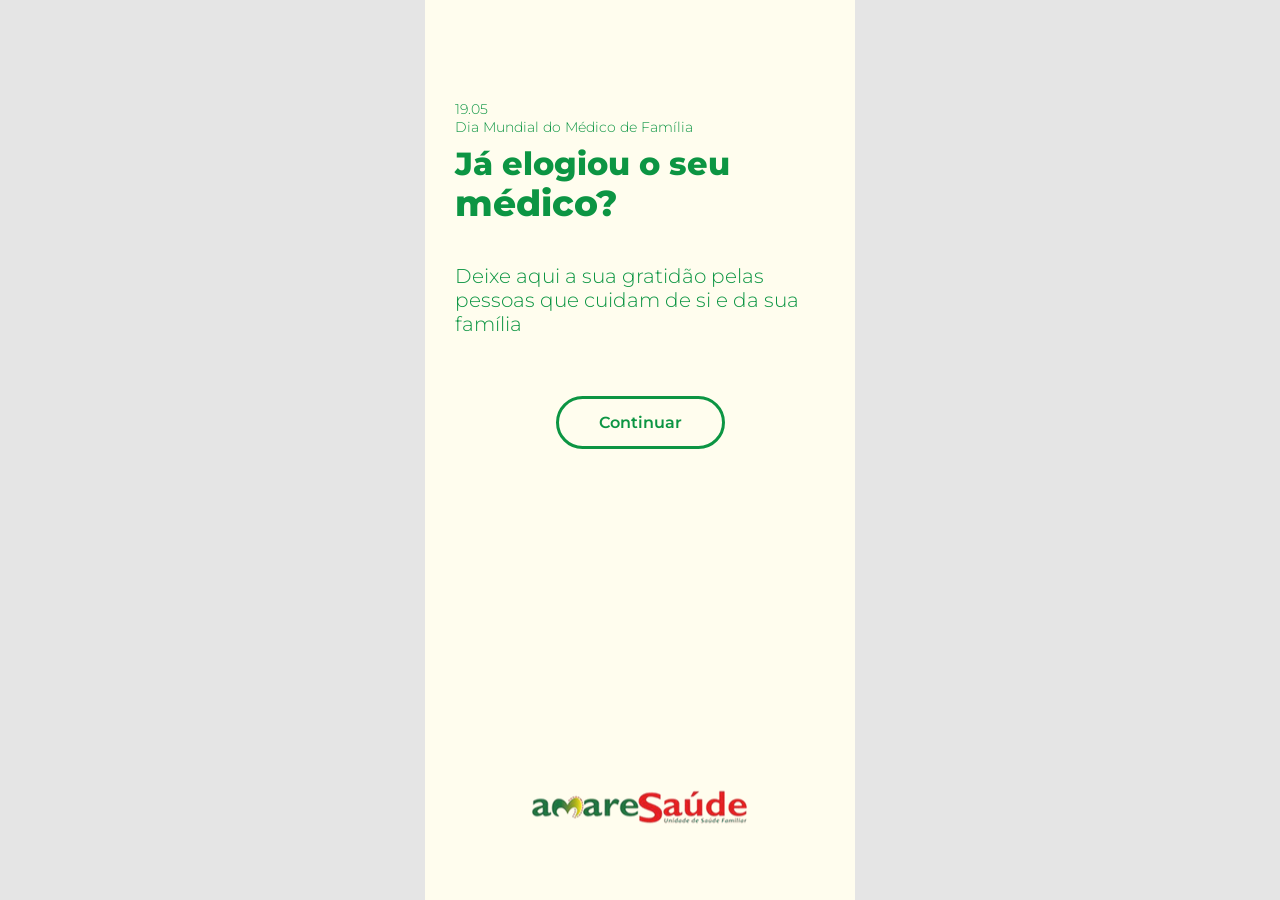
<file: index.html>
<!DOCTYPE html>
<html lang="pt">

<head>
    <meta charset="utf-8">
    <meta name="viewport" content="width=device-width, initial-scale=1">
    <link rel="stylesheet" href="./styles.css" />
    <link rel="stylesheet" href="https://fonts.googleapis.com/css2?family=Montserrat:wght@300;600;800&display=swap" />
    <title>Dia do Médico</title>
    <script src="https://cdnjs.cloudflare.com/ajax/libs/gsap/3.12.5/gsap.min.js" defer></script>
    <script src="./animations.js" defer></script>
</head>

<body>
    <div class="page landing">
        <div class="date">19.05<br>Dia Mundial do Médico de Família</div>
        <h1>Já elogiou o seu<br><span class="highlight">médico?</span></h1>
        <p class="subtitle">Deixe aqui a sua gratidão pelas pessoas que cuidam de si e da sua família</p>
        <a href="./home.html" class="btn-continue">Continuar</a>
        <img class="illustration" src="amre.png" alt="ção de enfermeiros" onerror="this.style.display='none'" />
    </div>
</body>

</html>
</file>
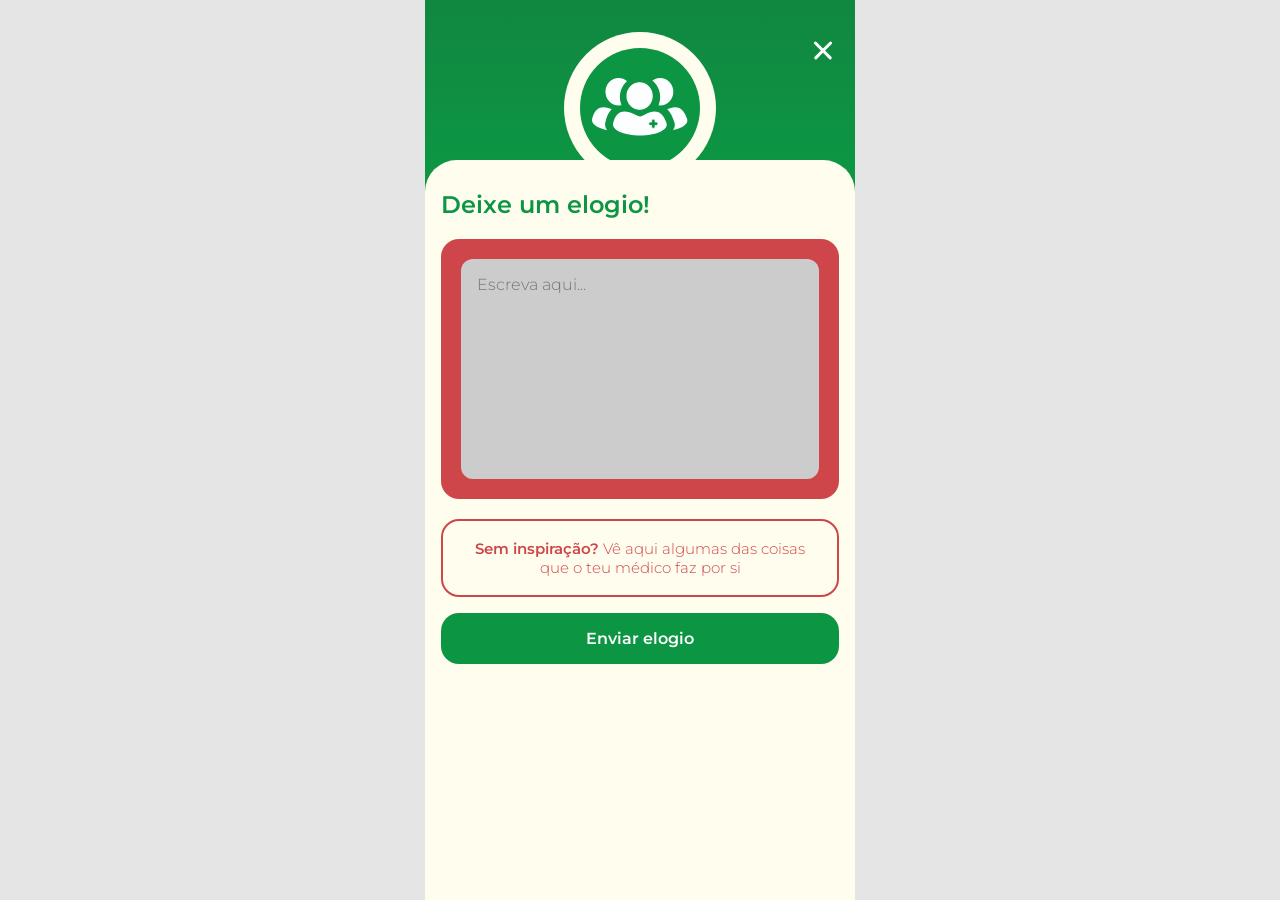
<file: elogio.html>
<!DOCTYPE html>
<html lang="pt">

<head>
    <meta charset="utf-8">
    <meta name="viewport" content="width=device-width, initial-scale=1">
    <link rel="stylesheet" href="./styles.css" />
    <link rel="stylesheet" href="https://fonts.googleapis.com/css2?family=Montserrat:wght@300;600;800&display=swap" />
    <title>Deixe um elogio</title>
    <style>
        /* Botão de enviar no fundo do painel */
        .btn-enviar {
            display: block;
            width: 100%;
            background-color: var(--green-dark);
            color: var(--white);
            border: none;
            border-radius: var(--border-radius-md);
            padding: 16px;
            font-family: var(--font);
            font-size: 1rem;
            font-weight: 600;
            text-align: center;
            cursor: pointer;
            text-decoration: none;
            margin-top: 16px;
            transition: opacity 0.2s;
        }

        .btn-enviar:hover {
            opacity: 0.88;
        }

        .btn-enviar:active {
            opacity: 0.75;
        }

        /* Etiqueta com o nome do médico abaixo do círculo */
        .nurse-label {
            position: absolute;
            top: 196px;
            left: 50%;
            transform: translateX(-50%);
            color: var(--white);
            font-size: 0.85rem;
            font-weight: 600;
            white-space: nowrap;
            text-align: center;
            z-index: 5;
        }

        /* Overlay do alerta customizado */
        .custom-alert-overlay {
            position: fixed;
            top: 0;
            left: 0;
            width: 100%;
            height: 100%;
            background-color: rgba(0, 0, 0, 0.4);
            display: flex;
            justify-content: center;
            align-items: center;
            z-index: 9999;
            backdrop-filter: blur(4px);
        }

        /* Caixa de alerta */
        .custom-alert-box {
            background-color: var(--ivory);
            border: 3px solid var(--red);
            border-radius: var(--border-radius-md);
            width: calc(100% - 40px);
            max-width: 320px;
            padding: 24px;
            box-shadow: 0 10px 25px rgba(0,0,0,0.15);
            display: flex;
            flex-direction: column;
            align-items: center;
            text-align: center;
            animation: alertScaleIn 0.3s cubic-bezier(0.175, 0.885, 0.32, 1.275);
        }

        @keyframes alertScaleIn {
            from { transform: scale(0.85); opacity: 0; }
            to { transform: scale(1); opacity: 1; }
        }

        /* Ícone de alerta */
        .custom-alert-icon {
            color: var(--red);
            margin-bottom: 12px;
        }

        /* Mensagem */
        .custom-alert-message {
            font-family: var(--font);
            font-size: 1rem;
            font-weight: 600;
            color: var(--text-dark);
            margin-bottom: 20px;
            line-height: 1.4;
        }

        /* Botão do alerta */
        .custom-alert-btn {
            background-color: var(--red);
            color: var(--white);
            border: none;
            border-radius: var(--border-radius-sm);
            padding: 10px 32px;
            font-family: var(--font);
            font-size: 0.95rem;
            font-weight: 600;
            cursor: pointer;
            transition: opacity 0.2s;
        }

        .custom-alert-btn:hover {
            opacity: 0.9;
        }

        .custom-alert-btn:active {
            opacity: 0.8;
        }
    </style>
</head>

<body>
    <!-- Dialog de Aviso Customizado -->
    <div id="custom-alert" class="custom-alert-overlay" style="display: none;">
        <div class="custom-alert-box">
            <div class="custom-alert-icon">
                <svg width="28" height="28" viewBox="0 0 24 24" fill="none" stroke="currentColor" stroke-width="2.5" stroke-linecap="round" stroke-linejoin="round">
                    <circle cx="12" cy="12" r="10"></circle>
                    <line x1="12" y1="8" x2="12" y2="12"></line>
                    <line x1="12" y1="16" x2="12.01" y2="16"></line>
                </svg>
            </div>
            <div class="custom-alert-message" id="custom-alert-msg">Por favor escreva o seu elogio antes de enviar.</div>
            <button class="custom-alert-btn" onclick="fecharAlerta()">Ok</button>
        </div>
    </div>

    <div class="page elogio-page">
        <a href="./escolha-med.html" class="back-btn" id="back-link"
            style="position: absolute; top: 34px; right: 16px; z-index: 10;">
            <span></span>
            <span></span>
        </a>

        <div class="profile-circle-outer">
            <div class="profile-circle-inner" id="profile-inner">
            </div>
        </div>


        <div class="content-panel">
            <div class="title">Deixe um elogio!</div>

            <div class="text-area-wrapper">
                <div class="text-area-bg">
                    <textarea class="text-area-inner" id="elogio-text" placeholder="Escreva aqui..."></textarea>
                </div>
            </div>

            <a href="./Insp.html" class="inspiration-btn" id="insp-link" style="display: block; text-decoration: none;">
                <span class="bold">Sem inspiração?</span>
                <span class="extra-bold"> </span>
                <span class="light">Vê aqui algumas das coisas que o teu médico faz por si</span>
            </a>

            <button class="btn-enviar" id="btn-enviar" onclick="enviarElogio()">Enviar elogio</button>
        </div>
    </div>

    <script src="https://cdnjs.cloudflare.com/ajax/libs/gsap/3.12.5/gsap.min.js"></script>
    <script>
        // 1. Ler parâmetros da URL
        const params = new URLSearchParams(window.location.search);
        const nome = params.get('nome');
        const foto = params.get('foto');

        const profileInner = document.getElementById('profile-inner');
        const nurseLabel = document.getElementById('nurse-label');

        // 2. Configurar imagem ou ícone
        if (foto) {
            profileInner.innerHTML = `<img src="./${foto}" alt="${nome || 'Médico'}" style="width:100%;height:100%;object-fit:cover;display:block;border-radius:50%;" onerror="this.style.background='#0c9543'" />`;
        } else {
            profileInner.style.backgroundColor = '#0c9543';
            profileInner.style.display = 'flex';
            profileInner.style.justifyContent = 'center';
            profileInner.style.alignItems = 'center';
            profileInner.innerHTML = `
                <svg width="96" height="65" viewBox="0 0 96 65" fill="none" xmlns="http://www.w3.org/2000/svg">
<path d="M26.5947 2.63867C33.5112 2.63879 39.161 8.50188 39.1611 15.7891C39.1611 23.0764 33.5113 28.9403 26.5947 28.9404C19.678 28.9404 14.0283 23.0765 14.0283 15.7891C14.0285 8.5018 19.6781 2.63867 26.5947 2.63867Z" fill="#FDFEFF" stroke="#FDFEFF" stroke-width="1.16899"/>
<path d="M53.4907 42.7261C55.8924 49.9041 42.508 55.243 27.1283 55.243C11.7486 55.243 -1.67139 50.0624 0.169605 42.7261C5.5021 21.4764 23.2771 36.3221 27.1283 36.3221C30.9796 36.3221 46.3807 21.4764 53.4907 42.7261Z" fill="#FDFEFF"/>
<path fill-rule="evenodd" clip-rule="evenodd" d="M40.3303 38.877C41.2987 38.877 42.0838 39.662 42.0838 40.6304V41.7994H43.2527C44.2212 41.7994 45.0062 42.5845 45.0062 43.5529C45.0062 44.5213 44.2212 45.3064 43.2527 45.3064H42.0838V46.4754C42.0838 47.4438 41.2987 48.2289 40.3303 48.2289C39.3618 48.2289 38.5768 47.4438 38.5768 46.4754V45.3064H37.4078C36.4394 45.3064 35.6543 44.5213 35.6543 43.5529C35.6543 42.5845 36.4394 41.7994 37.4078 41.7994H38.5768V40.6304C38.5768 39.662 39.3618 38.877 40.3303 38.877Z" fill="#0C9543" stroke="#FDFEFF" stroke-width="0.876744"/>
<path d="M68.1586 2.63867C75.0751 2.63879 80.7248 8.50188 80.725 15.7891C80.725 23.0764 75.0752 28.9403 68.1586 28.9404C61.2419 28.9404 55.5922 23.0765 55.5922 15.7891C55.5923 8.5018 61.242 2.63867 68.1586 2.63867Z" fill="#FDFEFF" stroke="#FDFEFF" stroke-width="1.16899"/>
<path d="M95.0547 42.7261C97.4564 49.9041 84.072 55.243 68.6923 55.243C53.3125 55.243 39.8926 50.0624 41.7336 42.7261C47.0661 21.4764 64.841 36.3221 68.6923 36.3221C72.5435 36.3221 87.9447 21.4764 95.0547 42.7261Z" fill="#FDFEFF"/>
<path d="M48.0294 0.584961C58.7986 0.585055 67.5714 9.71039 67.5714 21.0215C67.5713 32.3325 58.7985 41.4579 48.0294 41.458C37.2603 41.458 28.4875 32.3326 28.4874 21.0215C28.4874 9.71033 37.2602 0.584961 48.0294 0.584961Z" fill="#0C9543" stroke="#0C9543" stroke-width="1.16899"/>
<path d="M82.4718 46.6172C85.5875 57.0642 68.2242 64.8345 48.2724 64.8345C28.3206 64.8345 10.9111 57.2945 13.2994 46.6172C20.2171 15.6901 43.2762 37.2967 48.2724 37.2967C53.2685 37.2967 73.2481 15.69 82.4718 46.6172Z" fill="#0C9543"/>
<path d="M47.595 6.82422C54.5115 6.82433 60.1612 12.6874 60.1614 19.9746C60.1614 27.2619 54.5116 33.1259 47.595 33.126C40.6783 33.126 35.0286 27.262 35.0286 19.9746C35.0287 12.6874 40.6784 6.82422 47.595 6.82422Z" fill="#FDFEFF" stroke="#FDFEFF" stroke-width="1.16899"/>
<path d="M74.4909 46.9117C76.8926 54.0897 63.5083 59.4286 48.1286 59.4286C32.7488 59.4286 19.3289 54.2479 21.1698 46.9117C26.5023 25.662 44.2773 40.5077 48.1286 40.5077C51.9798 40.5077 67.381 25.662 74.4909 46.9117Z" fill="#FDFEFF"/>
<path fill-rule="evenodd" clip-rule="evenodd" d="M61.3305 43.0625C62.2989 43.0625 63.084 43.8476 63.084 44.816V45.985H64.253C65.2214 45.985 66.0065 46.77 66.0065 47.7385C66.0065 48.7069 65.2214 49.492 64.253 49.492H63.084V50.6609C63.084 51.6294 62.2989 52.4144 61.3305 52.4144C60.3621 52.4144 59.577 51.6294 59.577 50.6609V49.492H58.408C57.4396 49.492 56.6545 48.7069 56.6545 47.7385C56.6545 46.77 57.4396 45.985 58.408 45.985H59.577V44.816C59.577 43.8476 60.3621 43.0625 61.3305 43.0625Z" fill="#0C9543" stroke="#FDFEFF" stroke-width="0.876744"/>
</svg>`;
        }

        // Funções para o diálogo de alerta customizado
        function mostrarAlerta(mensagem) {
            document.getElementById('custom-alert-msg').textContent = mensagem;
            document.getElementById('custom-alert').style.display = 'flex';
        }

        function fecharAlerta() {
            document.getElementById('custom-alert').style.display = 'none';
        }

        // 4. Função principal de envio (CORRIGIDA)
        async function enviarElogio() {
            const texto = document.getElementById('elogio-text').value.trim();
            const btn = document.getElementById('btn-enviar');

            if (!texto) {
                mostrarAlerta('Por favor escreva o seu elogio antes de enviar.');
                return;
            }

            btn.disabled = true;
            btn.textContent = "A enviar...";

            const formURL = 'https://docs.google.com/forms/u/0/d/e/1FAIpQLSfUMJ-pVGuYL89QuoaZPiUXajkB_T1pQvdNfDaHkpsdE4a3Pg/formResponse';

            const formData = new FormData();
            formData.append('entry.1843850860', nome || 'Equipa Médica');
            formData.append('entry.1964311871', texto);

            try {
                await fetch(formURL, {
                    method: 'POST',
                    mode: 'no-cors',
                    body: formData
                });

                window.location.href = './obg.html';
            } catch (error) {
                console.error('Erro:', error);
                mostrarAlerta('Houve um erro ao enviar. Verifique a sua ligação.');
                btn.disabled = false;
                btn.textContent = "Enviar elogio";
            }
        }

        // 5. Ajustar links para manter os parâmetros de nome/foto
        const inspLink = document.getElementById('insp-link');
        const inspUrl = new URL('./Insp.html', window.location.href);
        if (nome) inspUrl.searchParams.set('nome', nome);
        if (foto) inspUrl.searchParams.set('foto', foto);
        inspUrl.searchParams.set('return', 'elogio');
        inspLink.href = inspUrl.toString();

        const backLink = document.getElementById('back-link');
        if (!nome && !foto) {
            backLink.href = './equipa.html';
        }
    </script>
    <script src="./animations.js"></script>
</body>

</html>
</file>
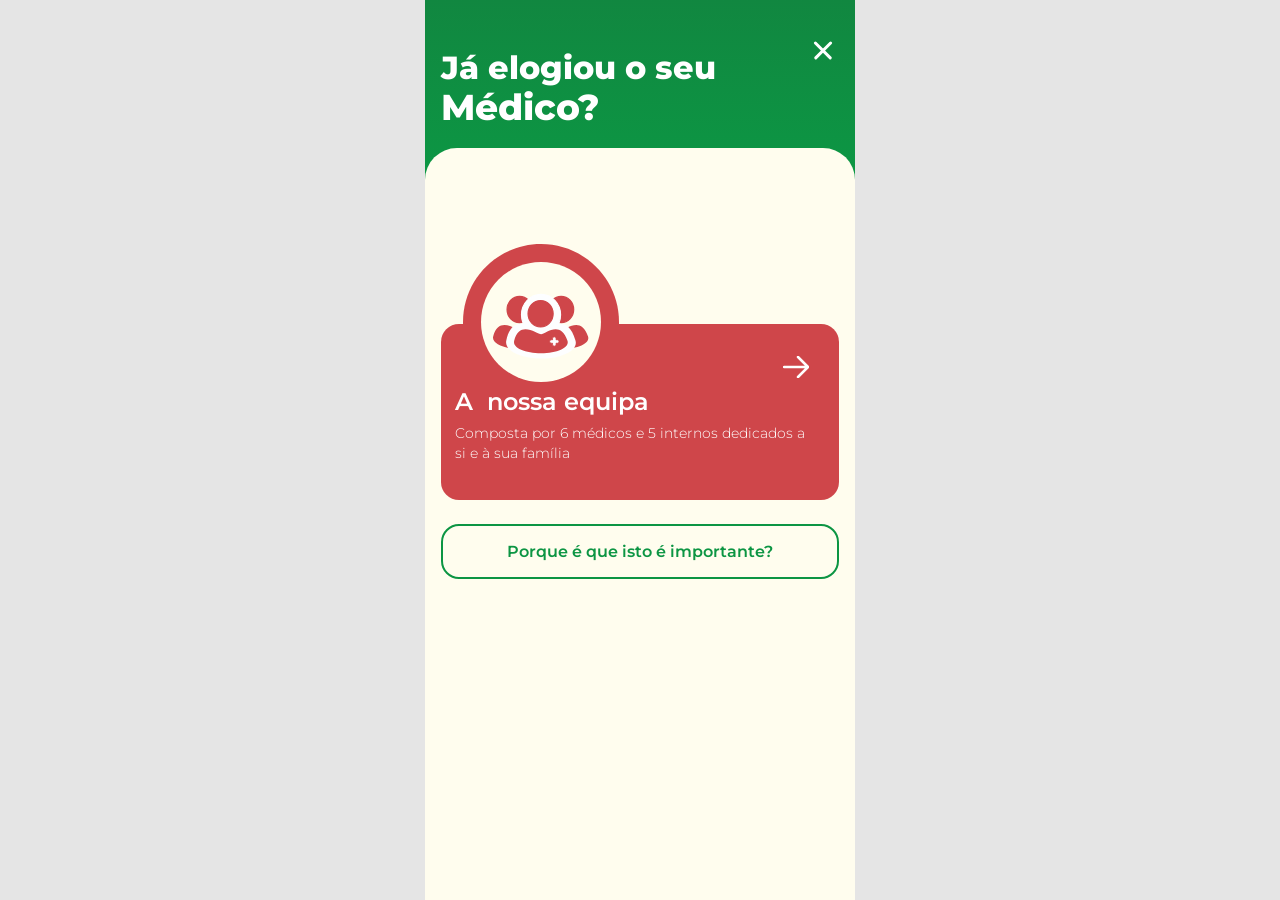
<file: equipa.html>
<!DOCTYPE html>
<html lang="pt">

<head>
    <meta charset="utf-8">
    <meta name="viewport" content="width=device-width, initial-scale=1">
    <link rel="stylesheet" href="./styles.css" />
    <link rel="stylesheet" href="https://fonts.googleapis.com/css2?family=Montserrat:wght@300;600;800&display=swap" />
    <title>A nossa equipa</title>
    <script src="https://cdnjs.cloudflare.com/ajax/libs/gsap/3.12.5/gsap.min.js" defer></script>
    <script src="./animations.js" defer></script>
</head>

<body>
    <div class="page equipa-page">

        <!-- Botão fechar -->
        <a href="./home.html" class="back-btn">
            <span></span>
            <span></span>
        </a>

        <!-- Título verde -->
        <div class="header-title">
            <h1>Já elogiou o seu<br><span class="highlight">Médico?</span></h1>
        </div>

        <!-- Painel branco/ivory -->
        <div class="content-panel">

            <!-- Card da equipa — estrutura fiel ao Figma -->
            <a href="./elogio.html" class="team-card">

                <!-- Ícone Group_708 centrado, sobressai acima do card -->
                <div class="team-card-icon-circle">
                    <svg width="156" height="156" viewBox="0 0 156 156" fill="none" xmlns="http://www.w3.org/2000/svg">
                        <rect x="13" y="13" width="130" height="130" rx="65" fill="#FDFEFF" />
                        <path d="M0 78C0 34.9218 34.9218 0 78 0V0C121.078 0 156 34.9218 156 78V156H0V78Z"
                            fill="#CF464A" />
                        <rect x="18" y="18" width="120" height="120" rx="60" fill="#FFFDEE" />
                        <path
                            d="M56.5947 52.3992C63.5112 52.3993 69.161 58.2624 69.1611 65.5496C69.1611 72.8369 63.5113 78.7008 56.5947 78.7009C49.678 78.7009 44.0283 72.837 44.0283 65.5496C44.0285 58.2623 49.6781 52.3992 56.5947 52.3992Z"
                            fill="#CF464A" stroke="#CF464A" stroke-width="1.16899" />
                        <path
                            d="M83.4907 92.4866C85.8924 99.6646 72.508 105.004 57.1283 105.004C41.7486 105.004 28.3286 99.8229 30.1696 92.4866C35.5021 71.2369 53.2771 86.0826 57.1283 86.0826C60.9796 86.0826 76.3807 71.2369 83.4907 92.4866Z"
                            fill="#CF464A" />
                        <path fill-rule="evenodd" clip-rule="evenodd"
                            d="M70.3303 88.6375C71.2987 88.6375 72.0838 89.4225 72.0838 90.3909V91.5599H73.2527C74.2212 91.5599 75.0062 92.345 75.0062 93.3134C75.0062 94.2818 74.2212 95.0669 73.2527 95.0669H72.0838V96.2359C72.0838 97.2043 71.2987 97.9894 70.3303 97.9894C69.3618 97.9894 68.5768 97.2043 68.5768 96.2359V95.0669H67.4078C66.4394 95.0669 65.6543 94.2818 65.6543 93.3134C65.6543 92.345 66.4394 91.5599 67.4078 91.5599H68.5768V90.3909C68.5768 89.4225 69.3618 88.6375 70.3303 88.6375Z"
                            fill="#FDFEFF" stroke="#CF464A" stroke-width="0.876744" />
                        <path
                            d="M98.1586 52.3992C105.075 52.3993 110.725 58.2624 110.725 65.5496C110.725 72.8369 105.075 78.7008 98.1586 78.7009C91.2419 78.7009 85.5922 72.837 85.5922 65.5496C85.5923 58.2623 91.242 52.3992 98.1586 52.3992Z"
                            fill="#CF464A" stroke="#CF464A" stroke-width="1.16899" />
                        <path
                            d="M125.055 92.4866C127.456 99.6646 114.072 105.004 98.6923 105.004C83.3125 105.004 69.8926 99.8229 71.7336 92.4866C77.0661 71.2369 94.841 86.0826 98.6923 86.0826C102.544 86.0826 117.945 71.2369 125.055 92.4866Z"
                            fill="#CF464A" />
                        <path
                            d="M78.0294 50.3455C88.7986 50.3456 97.5714 59.4709 97.5714 70.782C97.5713 82.093 88.7985 91.2184 78.0294 91.2185C67.2603 91.2185 58.4875 82.0931 58.4874 70.782C58.4874 59.4708 67.2602 50.3455 78.0294 50.3455Z"
                            fill="#FDFEFF" stroke="#FDFEFF" stroke-width="1.16899" />
                        <path
                            d="M112.472 96.3777C115.587 106.825 98.2242 114.595 78.2724 114.595C58.3206 114.595 40.9111 107.055 43.2994 96.3777C50.2171 65.4506 73.2762 87.0572 78.2724 87.0572C83.2685 87.0572 103.248 65.4505 112.472 96.3777Z"
                            fill="#FDFEFF" />
                        <path
                            d="M77.595 56.5847C84.5115 56.5848 90.1612 62.4479 90.1614 69.7351C90.1614 77.0224 84.5116 82.8864 77.595 82.8865C70.6783 82.8865 65.0286 77.0225 65.0286 69.7351C65.0287 62.4478 70.6784 56.5847 77.595 56.5847Z"
                            fill="#CF464A" stroke="#CF464A" stroke-width="1.16899" />
                        <path
                            d="M104.491 96.6722C106.893 103.85 93.5083 109.189 78.1286 109.189C62.7488 109.189 49.3289 104.008 51.1698 96.6722C56.5023 75.4225 74.2773 90.2682 78.1286 90.2682C81.9798 90.2681 97.381 75.4225 104.491 96.6722Z"
                            fill="#CF464A" />
                        <path fill-rule="evenodd" clip-rule="evenodd"
                            d="M91.3305 92.823C92.2989 92.823 93.084 93.6081 93.084 94.5765V95.7455H94.253C95.2214 95.7455 96.0065 96.5305 96.0065 97.499C96.0065 98.4674 95.2214 99.2525 94.253 99.2525H93.084V100.421C93.084 101.39 92.2989 102.175 91.3305 102.175C90.3621 102.175 89.577 101.39 89.577 100.421V99.2525H88.408C87.4396 99.2525 86.6545 98.4674 86.6545 97.499C86.6545 96.5305 87.4396 95.7455 88.408 95.7455H89.577V94.5765C89.577 93.6081 90.3621 92.823 91.3305 92.823Z"
                            fill="#FDFEFF" stroke="#CF464A" stroke-width="0.876744" />
                    </svg>
                </div>

                <!-- Zona inferior do card: seta (direita, topo) + texto (baixo) -->
                <div class="team-card-bottom">
                    <!-- seta alinhada à direita -->
                    <div class="team-card-arrow">
                        <svg viewBox="0 0 26 22" fill="none" xmlns="http://www.w3.org/2000/svg">
                            <path d="M1 11H25M25 11L15 1M25 11L15 21" stroke="white" stroke-width="2.5"
                                stroke-linecap="round" stroke-linejoin="round" />
                        </svg>
                    </div>
                    <!-- texto -->
                    <div class="team-card-text">
                        <h3>A&nbsp; nossa equipa</h3>
                        <p>Composta por 6 médicos e 5 internos dedicados a si e à sua família</p>
                    </div>
                </div>
            </a>

            <a href="./sabemais.html" class="btn-important">Porque é que isto é importante?</a>
        </div>
    </div>
</body>

</html>
</file>
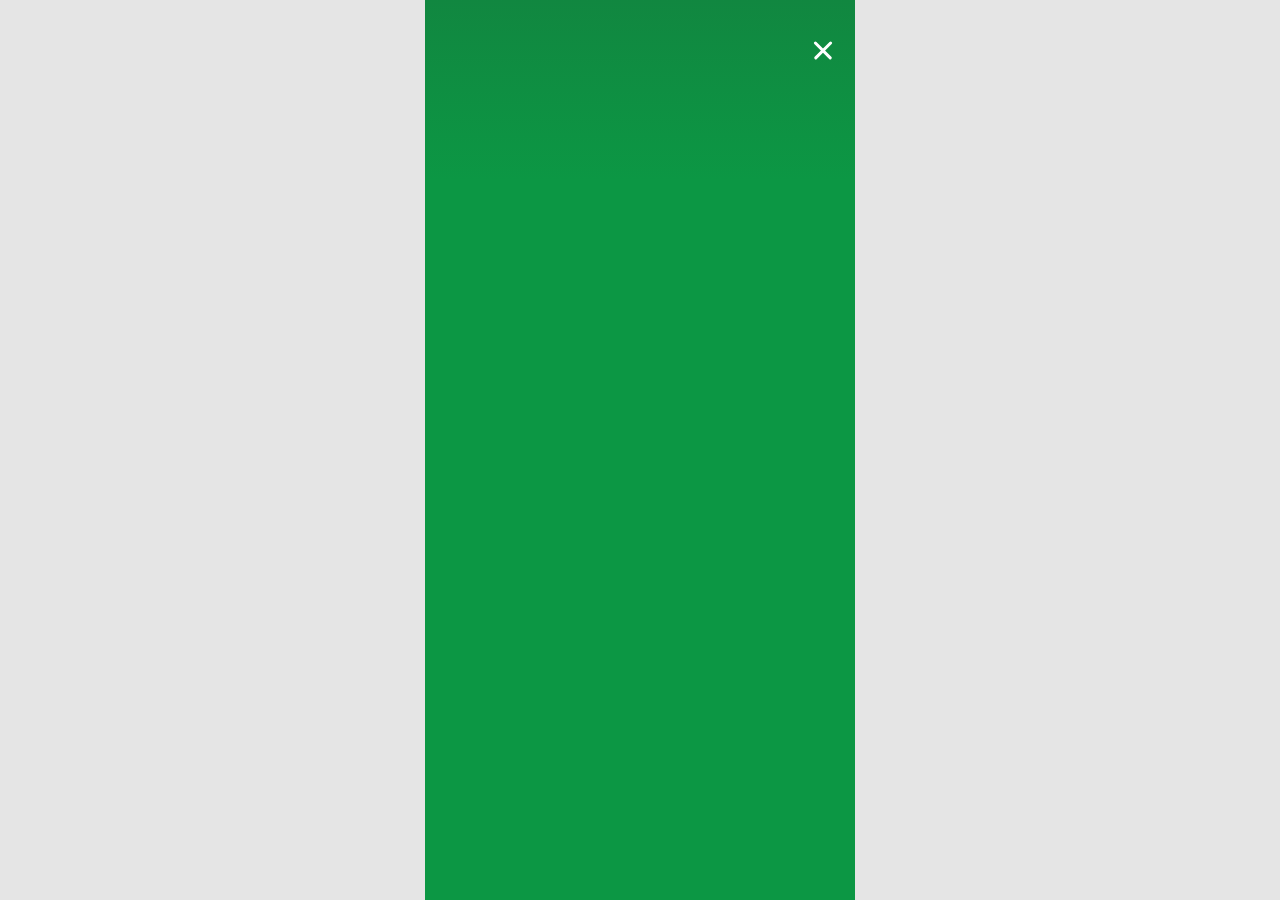
<file: escolha-med.html>
<!DOCTYPE html>
<html lang="pt">

<head>
    <meta charset="utf-8">
    <meta name="viewport" content="width=device-width, initial-scale=1">
    <link rel="stylesheet" href="./styles.css" />
    <link rel="stylesheet" href="https://fonts.googleapis.com/css2?family=Montserrat:wght@600;700;800&display=swap" />
    <title>Escolha o seu Médico</title>
    <script src="https://cdnjs.cloudflare.com/ajax/libs/gsap/3.12.5/gsap.min.js" defer></script>
    <script src="./animations.js" defer></script>
</head>

<body>
    <div class="page escolha-med" style="position: relative;">
        <!-- Botão voltar -->
        <a href="./home.html" class="back-btn" style="position: absolute; top: 34px; right: 16px; z-index: 10;">
            <span></span>
            <span></span>
        </a>

        <div class="header-title">
            <h1>Escolha o seu<br><span class="highlight">Médico</span></h1>
        </div>

        <div class="content-panel">
            <!-- Secção dos Médicos -->
            <div class="section-label">Os nossos médicos</div>
            <div class="nurse-grid" style="margin-bottom: 30px;">
                <a href="./elogio.html?nome=Carla%20Correlo&foto=Carla%20Correlo.png" class="nurse-card">
                    <div class="photo-area">
                        <img src="./Carla Correlo.png" alt="Carla Correlo"
                            onerror="this.style.background='#bbb'" />
                    </div>
                    <span class="nurse-name">Carla Correlo</span>
                </a>

                <a href="./elogio.html?nome=Carlos%20Faria&foto=Carlos%20Faria.png" class="nurse-card">
                    <div class="photo-area">
                        <img src="./Carlos Faria.png" alt="Carlos Faria" onerror="this.style.background='#bbb'" />
                    </div>
                    <span class="nurse-name">Carlos Faria</span>
                </a>

                <a href="./elogio.html?nome=João%20Pereira&foto=João%20Pereira.png" class="nurse-card">
                    <div class="photo-area">
                        <img src="./João Pereira.png" alt="João Pereira" onerror="this.style.background='#bbb'" />
                    </div>
                    <span class="nurse-name">João Pereira</span>
                </a>

                <a href="./elogio.html?nome=Ricardo%20Armada&foto=Ricardo%20Armada.png" class="nurse-card">
                    <div class="photo-area">
                        <img src="./Ricardo Armada.png" alt="Ricardo Armada" onerror="this.style.background='#bbb'" />
                    </div>
                    <span class="nurse-name">Ricardo Armada</span>
                </a>

                <a href="./elogio.html?nome=Rui%20Eusébio&foto=Rui%20Eusébio.png" class="nurse-card">
                    <div class="photo-area">
                        <img src="./Rui Eusébio.png" alt="Rui Eusébio" onerror="this.style.background='#bbb'" />
                    </div>
                    <span class="nurse-name">Rui Eusébio</span>
                </a>

                <a href="./elogio.html?nome=Sara%20Marques&foto=Sara%20Marques.png" class="nurse-card">
                    <div class="photo-area">
                        <img src="./Sara Marques.png" alt="Sara Marques" onerror="this.style.background='#bbb'" />
                    </div>
                    <span class="nurse-name">Sara Marques</span>
                </a>
            </div>

            <!-- Secção dos Internos -->
            <div class="section-label" style="margin-top: 30px;">Os nossos internos</div>
            <div class="nurse-grid">
                <a href="./elogio.html?nome=Filipa%20Macedo&foto=Filipa%20Macedo.png" class="nurse-card">
                    <div class="photo-area">
                        <img src="./Filipa Macedo.png" alt="Filipa Macedo"
                            onerror="this.style.background='#bbb'" />
                    </div>
                    <span class="nurse-name">Filipa Macedo</span>
                </a>

                <a href="./elogio.html?nome=Luís%20Santos&foto=Luís%20Santos.png" class="nurse-card">
                    <div class="photo-area">
                        <img src="./Luís Santos.png" alt="Luís Santos" onerror="this.style.background='#bbb'" />
                    </div>
                    <span class="nurse-name">Luís Santos</span>
                </a>

                <a href="./elogio.html?nome=Marta%20Alvarez&foto=Marta%20Alvarez.png" class="nurse-card">
                    <div class="photo-area">
                        <img src="./Marta Alvarez.png" alt="Marta Alvarez" onerror="this.style.background='#bbb'" />
                    </div>
                    <span class="nurse-name">Marta Alvarez</span>
                </a>

                <a href="./elogio.html?nome=Marta%20Costa&foto=Marta%20Costa.png" class="nurse-card">
                    <div class="photo-area">
                        <img src="./Marta Costa.png" alt="Marta Costa" onerror="this.style.background='#bbb'" />
                    </div>
                    <span class="nurse-name">Marta Costa</span>
                </a>

                <a href="./elogio.html?nome=Sara%20Martins&foto=Sara%20Martins.png" class="nurse-card">
                    <div class="photo-area">
                        <img src="./Sara Martins.png" alt="Sara Martins" onerror="this.style.background='#bbb'" />
                    </div>
                    <span class="nurse-name">Sara Martins</span>
                </a>
            </div>
        </div>
    </div>
</body>

</html>
</file>
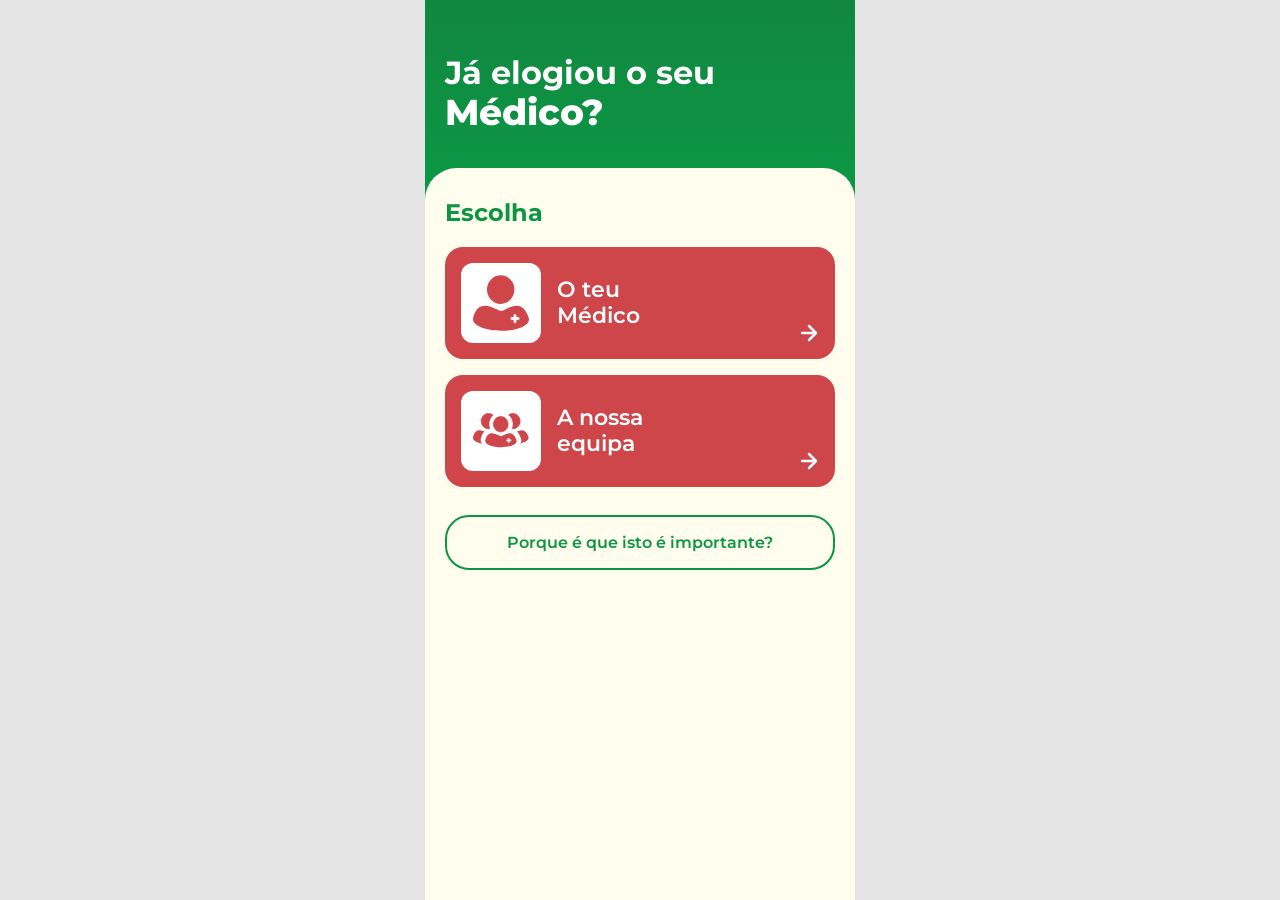
<file: home.html>
<!DOCTYPE html>
<html lang="pt">

<head>
    <meta charset="utf-8">
    <meta name="viewport" content="width=device-width, initial-scale=1">
    <link rel="stylesheet" href="./styles.css" />
    <link rel="stylesheet"
        href="https://fonts.googleapis.com/css2?family=Montserrat:wght@300;600;700;800&display=swap" />
    <title>Home</title>
    <script src="https://cdnjs.cloudflare.com/ajax/libs/gsap/3.12.5/gsap.min.js" defer></script>
    <script src="./animations.js" defer></script>
</head>

<body>
    <div class="page home">
        <div class="header">
            <h1>Já elogiou o seu<br><span class="highlight">Médico?</span></h1>
        </div>

        <div class="content">
            <h2 class="section-title">Escolha</h2>

            <a href="./escolha-med.html" class="card">
                <div class="icon-box">
                    <svg width="92" height="91" viewBox="0 0 92 91" fill="none" xmlns="http://www.w3.org/2000/svg">
                        <path
                            d="M45.5 1C57.3336 1 67 11.0322 67 23.5C67 35.9678 57.3336 46 45.5 46C33.6664 46 24 35.9678 24 23.5C24 11.0322 33.6664 1 45.5 1Z"
                            fill="#CF464A" stroke="#CF464A" stroke-width="2" />
                        <path
                            d="M91.5159 69.5851C95.6249 81.8658 72.7259 91 46.4132 91C20.1004 91 -2.85954 82.1366 0.290173 69.5851C9.4134 33.2296 39.8242 58.6287 46.4132 58.6287C53.0022 58.6287 79.3516 33.2295 91.5159 69.5851Z"
                            fill="#CF464A" />
                        <path fill-rule="evenodd" clip-rule="evenodd"
                            d="M69 63C70.6569 63 72 64.3431 72 66V68H74C75.6569 68 77 69.3431 77 71C77 72.6569 75.6569 74 74 74H72V76C72 77.6569 70.6569 79 69 79C67.3431 79 66 77.6569 66 76V74H64C62.3431 74 61 72.6569 61 71C61 69.3431 62.3431 68 64 68H66V66C66 64.3431 67.3431 63 69 63Z"
                            fill="#FDFEFF" stroke="#CF464A" stroke-width="1.5" />
                    </svg>
                </div>
                <span class="card-label">O teu<br>Médico</span>
                <svg class="arrow-icon" viewBox="0 0 24 24" fill="none" stroke="white" stroke-width="2.5"
                    stroke-linecap="round" stroke-linejoin="round">
                    <path d="M5 12h14M12 5l7 7-7 7" />
                </svg>
            </a>

            <a href="./equipa.html" class="card">
                <div class="icon-box">
                    <svg width="110" height="75" viewBox="0 0 110 75" fill="none" xmlns="http://www.w3.org/2000/svg">
                        <path
                            d="M30.4996 3.02551C38.432 3.02551 44.9117 9.75096 44.9117 18.1085C44.9116 26.466 38.432 33.1906 30.4996 33.1906C22.5675 33.1903 16.0876 26.4659 16.0875 18.1085C16.0875 9.7511 22.5674 3.02573 30.4996 3.02551Z"
                            fill="#CF464A" stroke="#CF464A" stroke-width="1.34066" />
                        <path
                            d="M61.3458 49.0006C64.1002 57.2327 48.7504 63.3556 31.1121 63.3556C13.4739 63.3556 -1.91683 57.4142 0.194512 49.0006C6.31008 24.6304 26.6953 41.6561 31.1121 41.6561C35.5289 41.6561 53.1917 24.6303 61.3458 49.0006Z"
                            fill="#CF464A" />
                        <path fill-rule="evenodd" clip-rule="evenodd"
                            d="M46.2528 44.5864C47.3634 44.5864 48.2638 45.4867 48.2638 46.5974V47.938H49.6044C50.7151 47.938 51.6154 48.8384 51.6154 49.949C51.6154 51.0596 50.7151 51.96 49.6044 51.96H48.2638V53.3007C48.2638 54.4113 47.3634 55.3116 46.2528 55.3116C45.1421 55.3116 44.2418 54.4113 44.2418 53.3007V51.96H42.9011C41.7905 51.96 40.8901 51.0596 40.8901 49.949C40.8901 48.8384 41.7905 47.938 42.9011 47.938H44.2418V46.5974C44.2418 45.4867 45.1421 44.5864 46.2528 44.5864Z"
                            fill="#FDFEFF" stroke="#CF464A" stroke-width="1.00549" />
                        <path
                            d="M78.1671 3.02551C86.0995 3.02551 92.5792 9.75096 92.5792 18.1085C92.5791 26.466 86.0995 33.1906 78.1671 33.1906C70.2349 33.1903 63.7551 26.4659 63.755 18.1085C63.755 9.7511 70.2349 3.02573 78.1671 3.02551Z"
                            fill="#CF464A" stroke="#CF464A" stroke-width="1.34066" />
                        <path
                            d="M109.013 49.0006C111.768 57.2327 96.4178 63.3556 78.7796 63.3556C61.1414 63.3556 45.7506 57.4142 47.862 49.0006C53.9776 24.6304 74.3628 41.6561 78.7796 41.6561C83.1964 41.6561 100.859 24.6303 109.013 49.0006Z"
                            fill="#CF464A" />
                        <path
                            d="M55.082 0.669952C67.4327 0.669952 77.4941 11.1362 77.4941 24.1084C77.4941 37.0806 67.4327 47.5459 55.082 47.5459C42.7316 47.5457 32.67 37.0805 32.6699 24.1084C32.6699 11.1364 42.7315 0.670172 55.082 0.669952Z"
                            fill="#FDFEFF" stroke="#FDFEFF" stroke-width="1.34066" />
                        <path
                            d="M94.5828 53.463C98.156 65.4442 78.2429 74.3556 55.3612 74.3556C32.4794 74.3556 12.5133 65.7083 15.2523 53.463C23.186 17.9942 49.6313 42.7738 55.3612 42.7738C61.091 42.7738 84.0046 17.9942 94.5828 53.463Z"
                            fill="#FDFEFF" />
                        <path
                            d="M54.4996 9.02551C62.432 9.02551 68.9117 15.751 68.9117 24.1085C68.9116 32.466 62.432 39.1906 54.4996 39.1906C46.5675 39.1903 40.0876 32.4659 40.0875 24.1085C40.0875 15.7511 46.5674 9.02573 54.4996 9.02551Z"
                            fill="#CF464A" stroke="#CF464A" stroke-width="1.34066" />
                        <path
                            d="M85.3458 55.0006C88.1002 63.2327 72.7504 69.3556 55.1121 69.3556C37.4739 69.3556 22.0832 63.4142 24.1945 55.0006C30.3101 30.6304 50.6953 47.6561 55.1121 47.6561C59.5289 47.6561 77.1917 30.6303 85.3458 55.0006Z"
                            fill="#CF464A" />
                        <path fill-rule="evenodd" clip-rule="evenodd"
                            d="M70.2528 50.5864C71.3634 50.5864 72.2638 51.4867 72.2638 52.5974V53.938H73.6044C74.7151 53.938 75.6154 54.8384 75.6154 55.949C75.6154 57.0596 74.7151 57.96 73.6044 57.96H72.2638V59.3007C72.2638 60.4113 71.3634 61.3116 70.2528 61.3116C69.1421 61.3116 68.2418 60.4113 68.2418 59.3007V57.96H66.9011C65.7905 57.96 64.8901 57.0596 64.8901 55.949C64.8901 54.8384 65.7905 53.938 66.9011 53.938H68.2418V52.5974C68.2418 51.4867 69.1421 50.5864 70.2528 50.5864Z"
                            fill="#FDFEFF" stroke="#CF464A" stroke-width="1.00549" />
                    </svg>
                </div>
                <span class="card-label">A nossa<br>equipa</span>
                <svg class="arrow-icon" viewBox="0 0 24 24" fill="none" stroke="white" stroke-width="2.5"
                    stroke-linecap="round" stroke-linejoin="round">
                    <path d="M5 12h14M12 5l7 7-7 7" />
                </svg>
            </a>

            <a href="./sabemais.html" class="btn-outline">Porque é que isto é importante?</a>
        </div>
    </div>
</body>

</html>
</file>
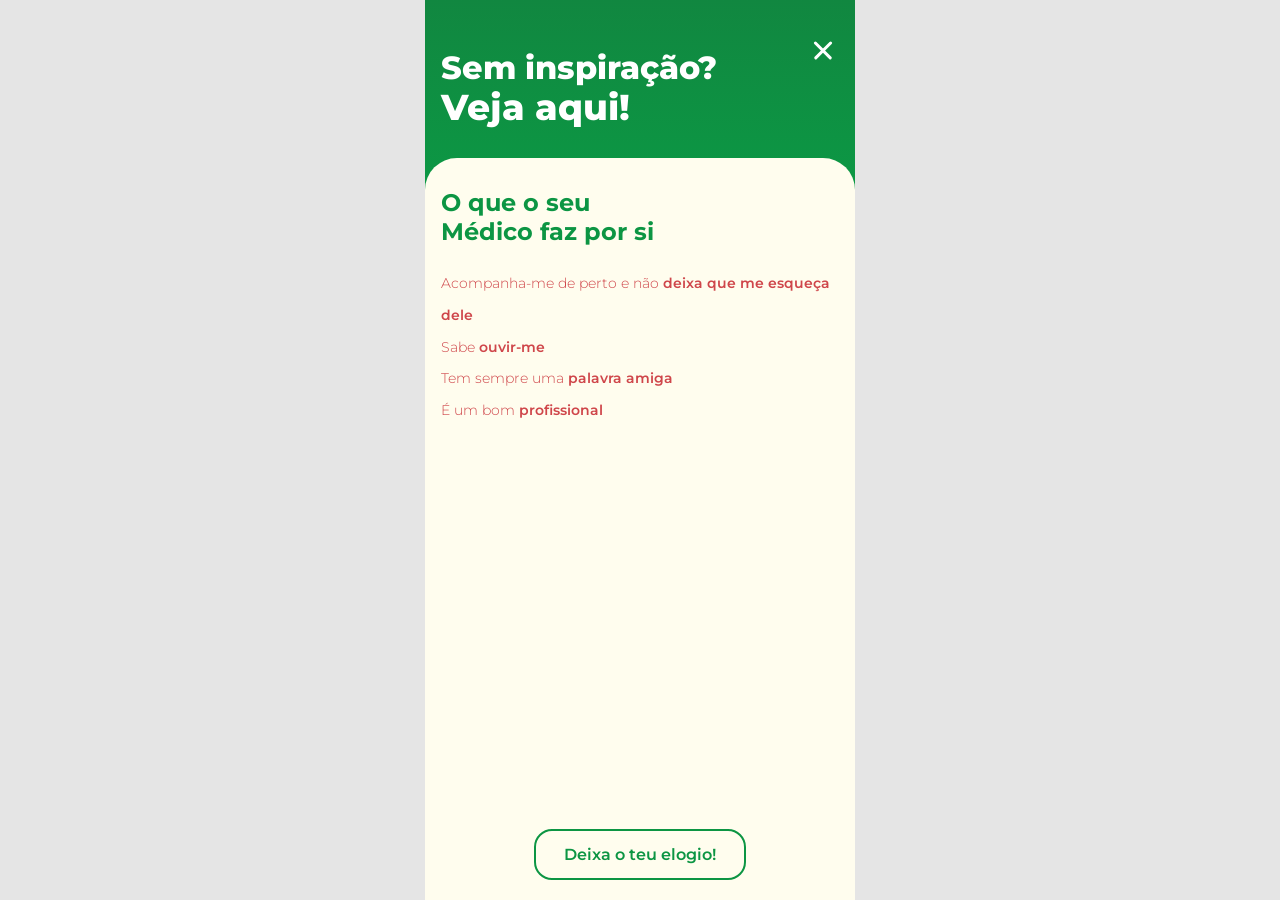
<file: Insp.html>
<!DOCTYPE html>
<html lang="pt">

<head>
    <meta charset="utf-8">
    <meta name="viewport" content="width=device-width, initial-scale=1">
    <link rel="stylesheet" href="./styles.css" />
    <link rel="stylesheet"
        href="https://fonts.googleapis.com/css2?family=Montserrat:wght@300;600;700;800&display=swap" />
    <title>Inspiração</title>
    <script src="https://cdnjs.cloudflare.com/ajax/libs/gsap/3.12.5/gsap.min.js" defer></script>
    <script src="./animations.js" defer></script>
</head>

<body>
    <div class="page insp-page">
        <!-- Botão voltar -->
        <a href="#" class="back-btn" id="back-btn" style="position: absolute; top: 34px; right: 16px; z-index: 10;">
            <span></span>
            <span></span>
        </a>

        <div class="header-title">
            <h1>Sem inspiração?<br><span class="highlight">Veja aqui!</span></h1>
        </div>

        <div class="content-panel">
            <h2>O que o seu<br>Médico faz por si</h2>

            <div class="insp-list">
                <p><span class="light">Acompanha-me de perto e não </span><span class="strong">deixa que me esqueça
                        dele</span></p>
                <p><span class="light">Sabe </span><span class="strong">ouvir-me</span></p>
                <p><span class="light">Tem sempre uma </span><span class="strong">palavra amiga</span></p>
                <p><span class="light">É um bom </span><span class="strong">profissional</span></p>
            </div>

            <!-- Gradiente de desvanecimento -->
            <div class="fade-overlay"></div>

            <a href="#" id="btn-elogio" class="btn-elogio">Deixa o teu elogio!</a>
        </div>
    </div>

    <script>
        const params = new URLSearchParams(window.location.search);
        const returnPage = params.get('return') || 'enf-ang';
        const nome = params.get('nome');
        const foto = params.get('foto');

        // Construir URL de retorno com os parâmetros preservados
        function buildReturnUrl(page) {
            const url = new URL('./' + page + '.html', window.location.href);
            if (nome) url.searchParams.set('nome', nome);
            if (foto) url.searchParams.set('foto', foto);
            return url.toString();
        }

        document.getElementById('back-btn').href = buildReturnUrl(returnPage);
        document.getElementById('btn-elogio').href = buildReturnUrl(returnPage);
    </script>
</body>

</html>
</file>
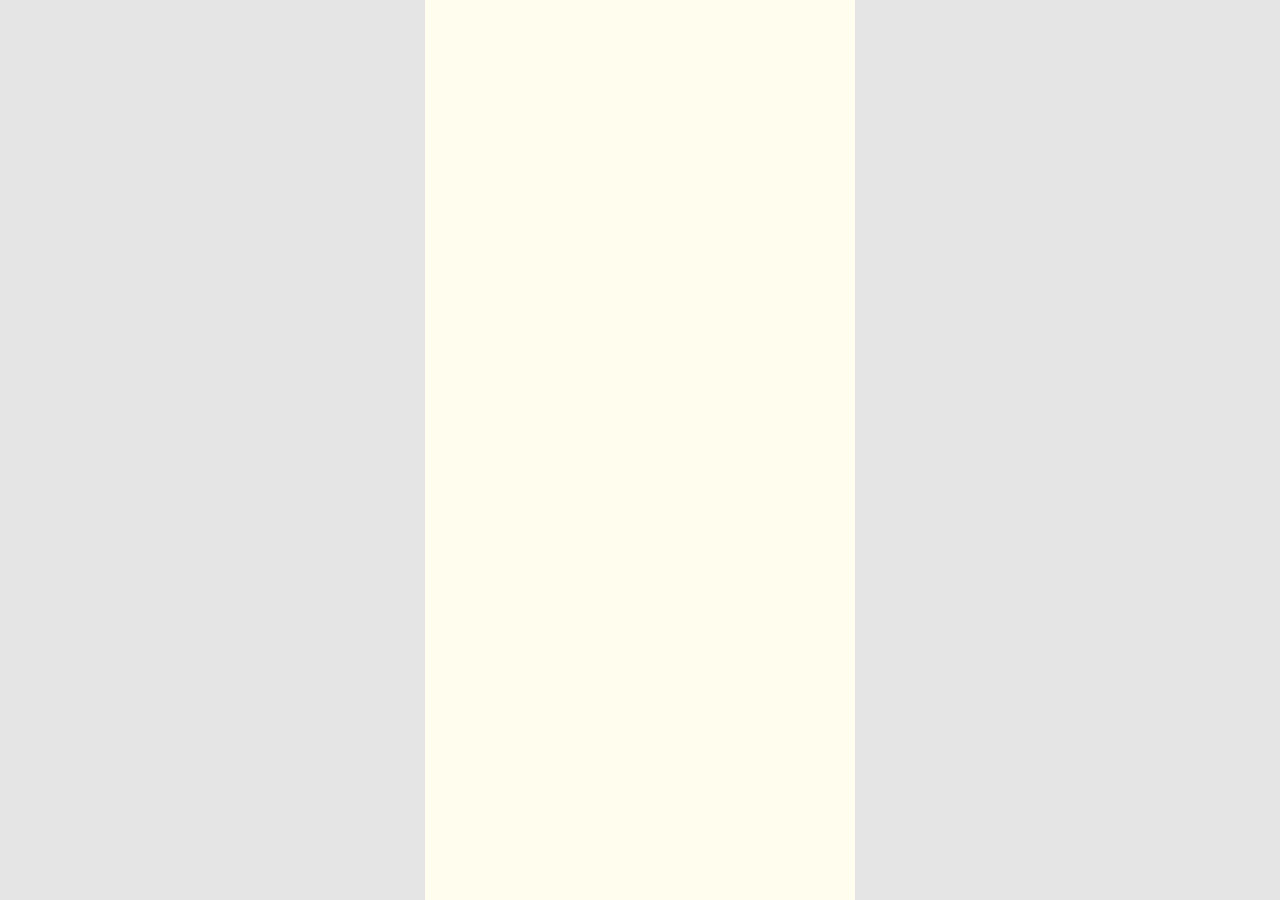
<file: obg.html>
<!DOCTYPE html>
<html lang="pt">

<head>
    <meta charset="utf-8">
    <meta name="viewport" content="width=device-width, initial-scale=1">
    <link rel="stylesheet" href="./styles.css" />
    <link rel="stylesheet" href="https://fonts.googleapis.com/css2?family=Montserrat:wght@300;600;800&display=swap" />
    <title>Obrigado</title>
    <script src="https://cdnjs.cloudflare.com/ajax/libs/gsap/3.12.5/gsap.min.js" defer></script>
    <script src="./animations.js" defer></script>
</head>

<body>
    <div class="page obg-page">
        <div class="date">19.05<br>Dia Mundial do Médico de Família</div>
        <h1>Obrigado!<br><span class="sub"> </span><span class="sub">Por ajudar a celebrar este dia</span></h1>
        <p class="message">A nossa equipa vai continuar o seu bom trabalho para cuidar de ti e da tua família!</p>
        <a href="./home.html" class="btn-again">Mais algum elogio?</a>
        <img class="illustration" src="amre.png" alt="Ilustração de enfermeiros" onerror="this.style.display='none'" />
    </div>
</body>

</html>
</file>
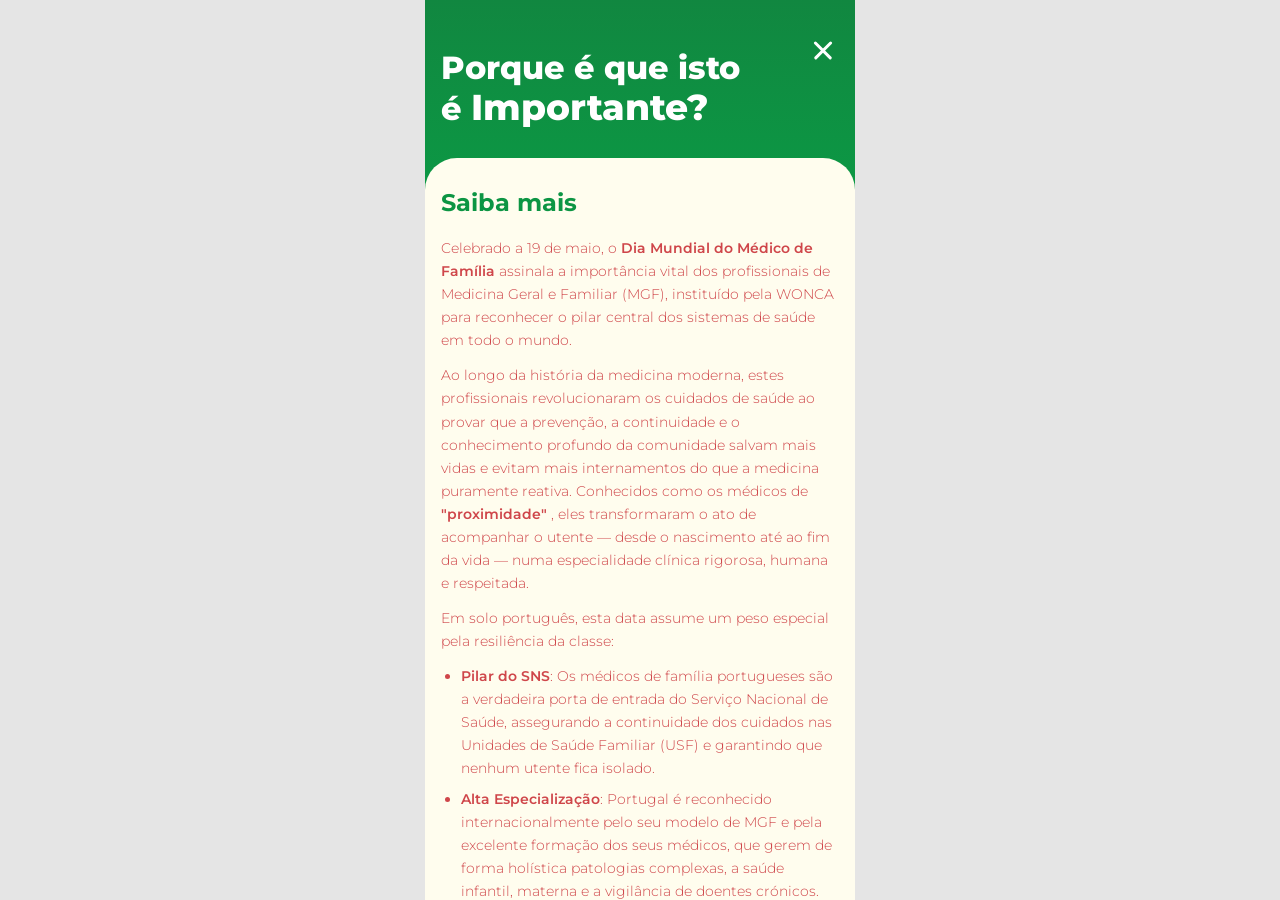
<file: sabemais.html>
<!DOCTYPE html>
<html lang="pt">
<head>
    <meta charset="utf-8">
    <meta name="viewport" content="width=device-width, initial-scale=1">
    <link rel="stylesheet" href="./styles.css" />
    <link rel="stylesheet" href="https://fonts.googleapis.com/css2?family=Montserrat:wght@300;600;700;800&display=swap" />
    <title>Porque é importante</title>
    <script src="https://cdnjs.cloudflare.com/ajax/libs/gsap/3.12.5/gsap.min.js" defer></script>
    <script src="./animations.js" defer></script>
</head>
<body>
    <div class="page sabe-page">
        <!-- Botão voltar -->
        <a href="./home.html" class="back-btn" style="position: absolute; top: 34px; right: 16px; z-index: 10;">
            <span></span>
            <span></span>
        </a>

        <div class="header-title">
            <h1>Porque é que isto<br>é <span class="highlight">Importante?</span></h1>
        </div>

        <div class="content-panel">
    <h2>Saiba mais</h2>

    <div class="scroll-area">
        <div class="info-text">
            <p>
                <span class="light">Celebrado a 19 de maio, o </span>
                <span class="strong">Dia Mundial do Médico de Família</span>
                <span class="light"> assinala a importância vital dos profissionais de Medicina Geral e Familiar (MGF), instituído pela WONCA para reconhecer o pilar central dos sistemas de saúde em todo o mundo.</span>
            </p>
            <p>
                <span class="light">Ao longo da história da medicina moderna, estes profissionais revolucionaram os cuidados de saúde ao provar que a prevenção, a continuidade e o conhecimento profundo da comunidade salvam mais vidas e evitam mais internamentos do que a medicina puramente reativa. Conhecidos como os médicos de </span>
                <span class="strong">"proximidade"</span>
                <span class="light">, eles transformaram o ato de acompanhar o utente — desde o nascimento até ao fim da vida — numa especialidade clínica rigorosa, humana e respeitada.</span>
            </p>
            <p class="light">Em solo português, esta data assume um peso especial pela resiliência da classe:</p>
            <ul>
                <li><strong>Pilar do SNS</strong><span class="light">: Os médicos de família portugueses são a verdadeira porta de entrada do Serviço Nacional de Saúde, assegurando a continuidade dos cuidados nas Unidades de Saúde Familiar (USF) e garantindo que nenhum utente fica isolado.</span></li>
                <li><strong>Alta Especialização</strong><span class="light">: Portugal é reconhecido internacionalmente pelo seu modelo de MGF e pela excelente formação dos seus médicos, que gerem de forma holística patologias complexas, a saúde infantil, materna e a vigilância de doentes crónicos.</span></li>
                <li><strong>Desafios Atuais</strong><span class="light">: Celebrar este dia em Portugal é também sensibilizar para a necessidade urgente de fixar estes profissionais no SNS, combater a sobrecarga das listas de utentes e travar o desgaste de uma classe que luta diariamente para que nenhum português fique sem médico atribuído.</span></li>
            </ul>
            <p class="light">Deixar um agradecimento ao seu médico de família é uma maneira de valorizar os seus esforços e esta profissão que, apesar de essencial para a base da nossa sociedade, enfrenta hoje desafios sem precedentes!</p>
        </div>
        <div class="fade-overlay"></div>
    </div>

    <a href="./elogio.html" class="btn-elogio">Deixe o seu elogio!</a>
</div>
    </div>
</body>
</html>
</file>
<file: styles.css>
/* ============================================
   RESET & BASE
   ============================================ */
*,
*::before,
*::after {
    box-sizing: border-box;
    margin: 0;
    padding: 0;
}

/* Esconder a barra de scroll para todos os elementos (Chrome, Safari, Opera, Edge) */
*::-webkit-scrollbar {
    display: none !important;
}

/* Esconder a barra de scroll para Firefox e IE/Edge legado */
* {
    -ms-overflow-style: none !important;
    scrollbar-width: none !important;
}

/* Garantir que a página apenas seja scrollable verticalmente */
html,
body {
    overflow-x: hidden !important;
}

/* Prevenir FOUC (flicker) nas animações GSAP, definindo o estado inicial invisível em CSS */
.landing .date,
.landing h1,
.landing .subtitle,
.landing .btn-continue,
.landing .illustration,
.home .header,
.home .content,
.header-title,
.profile-circle-outer,
.content-panel,
.obg-page .date,
.obg-page h1,
.obg-page .message,
.obg-page .btn-again,
.obg-page .illustration {
    opacity: 0;
}

:root {
    /* Cores principais */
    --green-dark: #0c9543;
    --green-light: #118740;
    --green-gradient: linear-gradient(180deg, #118740, #0c9744 20.05%);
    --ivory: #fffdee;
    --red: #cf464a;
    --red-light: #e57373;
    --white: #ffffff;
    --gray-bg: #e5e5e5;
    --text-dark: #333333;
    --border-radius-lg: 32px;
    --border-radius-md: 18px;
    --border-radius-sm: 12px;
    --font: 'Montserrat', sans-serif;
}

html {
    font-size: 16px;
}

body {
    font-family: var(--font);
    background-color: var(--gray-bg);
    display: flex;
    justify-content: center;
    align-items: center;
    min-height: 100vh;
    padding: 0;
}

/* ============================================
   MOBILE CONTAINER (simula telemóvel)
   ============================================ */
.page {
    width: 100%;
    max-width: 430px;
    height: 100vh;
    min-height: 600px;
    background-color: var(--white);
    position: relative;
    overflow-x: hidden !important;
    overflow-y: auto !important;
    display: flex;
    flex-direction: column;
    visibility: visible !important;
    opacity: 1 !important;
}


/* ============================================
   PÁGINA LANDING (index.html)
   ============================================ */
.landing {
    min-height: 100vh;
    background-color: var(--ivory);
    display: flex;
    flex-direction: column;
    align-items: center;
    padding: 100px 30px 40px;
    text-align: left;
}

.landing .date {
    font-size: 0.9rem;
    font-weight: 300;
    color: var(--green-dark);
    width: 100%;
    margin-bottom: 10px;
}

.landing h1 {
    font-size: 2rem;
    font-weight: 800;
    color: var(--green-dark);
    line-height: 1.15;
    margin-bottom: 40px;
    width: 100%;
}

.landing h1 .highlight {
    font-size: 2.25rem;
    display: inline;
}

.landing .subtitle {
    font-size: 1.25rem;
    font-weight: 300;
    color: var(--green-dark);
    margin-bottom: 60px;
    width: 100%;
}

.landing .btn-continue {
    display: inline-flex;
    align-items: center;
    justify-content: center;
    border: 3px solid var(--green-dark);
    border-radius: 38px;
    padding: 14px 40px;
    color: var(--green-dark);
    font-weight: 600;
    font-size: 1rem;
    text-decoration: none;
    cursor: pointer;
    background: transparent;
    margin-bottom: 40px;
    transition: all 0.2s;
}

.landing .btn-continue:hover {
    background-color: var(--green-dark);
    color: var(--white);
}

.landing .illustration {
    width: 228px;
    height: 107px;
    object-fit: cover;
    margin-top: auto;
}

/* ============================================
   PÁGINA HOME (home.html)
   ============================================ */
.home {
    min-height: 100vh;
    background: var(--green-gradient);
    display: flex;
    flex-direction: column;
}

.home .header {
    padding: 55px 20px 35px;
    color: var(--white);
}

.home .header h1 {
    font-size: 2rem;
    font-weight: 700;
    line-height: 1.15;
}

.home .header h1 .highlight {
    font-size: 2.25rem;
    font-weight: 800;
}

.home .content {
    background-color: var(--ivory);
    border-radius: var(--border-radius-lg) var(--border-radius-lg) 0 0;
    flex: 1;
    padding: 30px 20px;
    display: flex;
    flex-direction: column;
    gap: 16px;
}

.home .section-title {
    color: var(--green-dark);
    font-size: 1.5rem;
    font-weight: 700;
    margin-bottom: 4px;
}

.home .card {
    background-color: var(--red);
    border-radius: var(--border-radius-md);
    padding: 16px;
    display: flex;
    align-items: center;
    gap: 16px;
    cursor: pointer;
    position: relative;
    text-decoration: none;
    transition: transform 0.2s;
}

.home .card:active {
    transform: scale(0.98);
}

.home .card .icon-box {
    background-color: var(--white);
    border-radius: var(--border-radius-sm);
    width: 80px;
    height: 80px;
    display: flex;
    justify-content: center;
    align-items: center;
    flex-shrink: 0;
}

.home .card .icon-box svg {
    width: 56px;
    height: 56px;
}

.home .card .card-label {
    color: var(--white);
    font-size: 1.35rem;
    font-weight: 600;
    line-height: 1.2;
}

.home .card .arrow-icon {
    position: absolute;
    bottom: 14px;
    right: 14px;
    width: 24px;
    height: 24px;
    stroke: var(--white);
}

.home .btn-outline {
    border: 2px solid var(--green-dark);
    color: var(--green-dark);
    border-radius: 24px;
    padding: 16px;
    font-size: 1rem;
    font-weight: 600;
    text-align: center;
    cursor: pointer;
    background: transparent;
    margin-top: 12px;
    text-decoration: none;
    transition: all 0.2s;
}

.home .btn-outline:hover {
    background-color: var(--green-dark);
    color: var(--white);
}

/* ============================================
   PÁGINA ESCOLHA MÉDICO (escolha-med.html)
   ============================================ */
.escolha-med {
    min-height: 100vh;
    background: var(--green-gradient);
    display: flex;
    flex-direction: column;
}

.escolha-med .header-title {
    padding: 50px 16px 0;
    color: var(--white);
}

.escolha-med .header-title h1 {
    font-size: 2rem;
    font-weight: 800;
    line-height: 1.15;
}

.escolha-med .header-title h1 .highlight {
    font-size: 2.25rem;
}

.escolha-med .content-panel {
    background-color: var(--ivory);
    border-radius: var(--border-radius-lg) var(--border-radius-lg) 0 0;
    flex: 1;
    padding: 30px 16px 40px;
    margin-top: 10px;
}

.escolha-med .section-label {
    color: var(--green-dark);
    font-size: 1.5rem;
    font-weight: 700;
    margin-bottom: 20px;
}

.escolha-med .nurse-grid {
    display: grid;
    grid-template-columns: 1fr 1fr;
    gap: 16px;
}

.escolha-med .nurse-card {
    background-color: var(--red);
    border-radius: var(--border-radius-md);
    overflow: hidden;
    cursor: pointer;
    text-decoration: none;
    display: flex;
    flex-direction: column;
    align-items: center;
    padding-bottom: 12px;
    transition: transform 0.2s;
}

.escolha-med .nurse-card:active {
    transform: scale(0.97);
}

.escolha-med .nurse-card .photo-area {
    width: calc(100% - 24px);
    margin: 12px 12px 0;
    aspect-ratio: 1 / 1;
    background-color: #ccc;
    border-radius: var(--border-radius-sm);
    overflow: hidden;
}

.escolha-med .nurse-card .photo-area img {
    width: 100%;
    height: 100%;
    object-fit: cover;
    display: block;
}

.escolha-med .nurse-card .nurse-name {
    color: var(--white);
    font-size: 0.9rem;
    font-weight: 600;
    text-align: center;
    padding: 10px 8px 4px;
    line-height: 1.2;
}

/* Botão voltar / fechar no topo */
.back-btn {
    position: absolute;
    top: 34px;
    right: 16px;
    width: 32px;
    height: 32px;
    cursor: pointer;
    display: flex;
    justify-content: center;
    align-items: center;
    background: none;
    border: none;
    z-index: 10;
}

.back-btn span {
    display: block;
    width: 24px;
    height: 2.5px;
    background-color: var(--white);
    border-radius: 2px;
    position: absolute;
}

.back-btn span:first-child {
    transform: rotate(45deg);
}

.back-btn span:last-child {
    transform: rotate(-45deg);
}

/* ============================================
   PÁGINA ELOGIO (elogio.html / enf-ang.html)
   ============================================ */
.elogio-page {
    min-height: 100vh;
    background: var(--green-gradient);
    display: flex;
    flex-direction: column;
    position: relative;
}

.elogio-page .profile-circle-outer {
    position: absolute;
    top: 32px;
    left: 50%;
    transform: translateX(-50%);
    width: 152px;
    height: 152px;
    border-radius: 50%;
    background-color: var(--ivory);
    display: flex;
    justify-content: center;
    align-items: center;
}

.elogio-page .profile-circle-inner {
    width: 120px;
    height: 120px;
    border-radius: 50%;
    background-color: var(--green-dark);
    overflow: hidden;
}

.elogio-page .profile-circle-inner img {
    width: 100%;
    height: 100%;
    object-fit: cover;
}

.elogio-page .content-panel {
    background-color: var(--ivory);
    border-radius: var(--border-radius-lg) var(--border-radius-lg) 0 0;
    margin-top: 160px;
    flex: 1;
    padding: 30px 16px 40px;
}

.elogio-page .title {
    font-size: 1.5rem;
    font-weight: 600;
    color: var(--green-dark);
    margin-bottom: 20px;
}

.elogio-page .text-area-wrapper {
    position: relative;
    width: 100%;
    margin-bottom: 20px;
}

.elogio-page .text-area-bg {
    width: 100%;
    height: 260px;
    background-color: var(--red);
    border-radius: var(--border-radius-md);
    padding: 20px;
}

.elogio-page .text-area-inner {
    width: 100%;
    height: 100%;
    background-color: #ccc;
    border-radius: var(--border-radius-sm);
    padding: 16px;
    font-family: var(--font);
    font-size: 1rem;
    font-weight: 300;
    color: #666;
    border: none;
    outline: none;
    resize: none;
}

.elogio-page .inspiration-btn {
    width: 100%;
    border: 2px solid var(--red);
    border-radius: var(--border-radius-md);
    padding: 18px 20px;
    font-family: var(--font);
    font-size: 0.95rem;
    color: var(--red);
    background: transparent;
    cursor: pointer;
    text-align: center;
    transition: all 0.2s;
}

.elogio-page .inspiration-btn .bold {
    font-weight: 600;
}

.elogio-page .inspiration-btn .extra-bold {
    font-weight: 800;
}

.elogio-page .inspiration-btn .light {
    font-weight: 300;
}

.elogio-page .inspiration-btn:hover {
    background-color: var(--red);
    color: var(--white);
}

/* ============================================
   PÁGINA EQUIPA (equipa.html)
   ============================================ */
.equipa-page {
    min-height: 100vh;
    background: var(--green-gradient);
    display: flex;
    flex-direction: column;
    position: relative;
}

.equipa-page .header-title {
    padding: 50px 16px 0;
    color: var(--white);
}

.equipa-page .header-title h1 {
    font-size: 2rem;
    font-weight: 800;
    line-height: 1.15;
}

.equipa-page .header-title h1 .highlight {
    font-size: 2.25rem;
}

/* Content panel — padding-top reserva espaço para o círculo (156px) que sobressai 80px */
.equipa-page .content-panel {
    background-color: var(--ivory);
    border-radius: var(--border-radius-lg) var(--border-radius-lg) 0 0;
    margin-top: 20px;
    flex: 1;
    padding: 96px 16px 40px;
    position: relative;
}

/* ---- CARD (group-parent do Figma) ----
   Altura total 256px; position relative para os filhos absolute */
.equipa-page .team-card {
    display: block;
    position: relative;
    width: 100%;
    height: 256px;
    text-decoration: none;
    cursor: pointer;
    margin-bottom: 24px;
}

/* Rectângulo vermelho — começa a 80px do topo (group-child do Figma: top 80px, height 176px) */
.equipa-page .team-card::before {
    content: '';
    position: absolute;
    top: 80px;
    left: 0;
    right: 0;
    height: 176px;
    background-color: var(--red);
    border-radius: var(--border-radius-md);
}

/* Círculo ivory com ícone — centrado, top: 0 (group-item do Figma: top 0, left 86px, 156×156) */
.equipa-page .team-card-icon-circle {
    position: absolute;
    top: 0;
    left: 25%;
    transform: translateX(-50%);
    width: 156px;
    height: 156px;
    display: flex;
    justify-content: center;
    align-items: center;
    z-index: 2;
}

.equipa-page .team-card-icon-circle svg {
    width: 156px;
    height: 156px;
}

/* Zona inferior: seta + texto (vector-parent do Figma: top 112px, left 14px)
   flex-direction column, align-items flex-end → seta à direita, texto stretch */
.equipa-page .team-card-bottom {
    position: absolute;
    top: 112px;
    left: 14px;
    right: 14px;
    display: flex;
    flex-direction: column;
    align-items: flex-end;
    padding-right: 16px;
    gap: 12px;
    z-index: 2;
}

/* Seta SVG (frame-child do Figma: 25.5×22.1px, alinhada à direita) */
.equipa-page .team-card-arrow {
    width: 26px;
    height: 22px;
    flex-shrink: 0;
}

.equipa-page .team-card-arrow svg {
    width: 100%;
    height: 100%;
}

/* Bloco de texto (a-nossa-equipa-parent do Figma: align-self stretch, gap 10px) */
.equipa-page .team-card-text {
    align-self: stretch;
    display: flex;
    flex-direction: column;
    gap: 10px;
}

.equipa-page .team-card-text h3 {
    color: var(--white);
    font-size: 1.5rem;
    font-weight: 600;
    line-height: 1;
    white-space: pre-wrap;
}

.equipa-page .team-card-text p {
    color: var(--white);
    font-size: 0.875rem;
    font-weight: 300;
    line-height: 1.4;
}

/* Botão "Porque é que isto é importante?" */
.equipa-page .btn-important {
    display: block;
    width: 100%;
    border: 2px solid var(--green-dark);
    border-radius: var(--border-radius-md);
    padding: 16px;
    text-align: center;
    color: var(--green-dark);
    font-weight: 600;
    font-size: 1rem;
    cursor: pointer;
    background: transparent;
    text-decoration: none;
    transition: all 0.2s;
}

.equipa-page .btn-important:hover {
    background-color: var(--green-dark);
    color: var(--white);
}

/* ============================================
   PÁGINA SABE+ (sabe+.html)
   ============================================ */
.sabe-page {
    min-height: 100vh;
    background: var(--green-gradient);
    display: flex;
    flex-direction: column;
    position: relative;
}

.sabe-page .header-title {
    padding: 50px 16px 0;
    color: var(--white);
}

.sabe-page .header-title h1 {
    font-size: 2rem;
    font-weight: 800;
    line-height: 1.15;
}

.sabe-page .header-title h1 .highlight {
    font-size: 2.25rem;
}

.sabe-page .content-panel {
    background-color: var(--ivory);
    border-radius: var(--border-radius-lg) var(--border-radius-lg) 0 0;
    margin-top: 30px;
    flex: 1;
    padding: 30px 16px 80px;
    position: relative;
    overflow-y: auto;
}

.sabe-page .content-panel h2 {
    font-size: 1.5rem;
    font-weight: 700;
    color: var(--green-dark);
    margin-bottom: 20px;
}

.sabe-page .scroll-area {
    flex: 1;
    overflow-y: auto;
    position: relative;
    padding-bottom: 20px;
    /* Scroll suave para telemóveis */
    -webkit-overflow-scrolling: touch;
}

.sabe-page .content-panel .info-text {
    font-size: 0.9rem;
    color: var(--red);
    line-height: 1.6;
}

.sabe-page .content-panel .info-text p {
    margin-bottom: 12px;
}

.sabe-page .content-panel .info-text .strong {
    font-weight: 600;
}

.sabe-page .content-panel .info-text .light {
    font-weight: 300;
}

.sabe-page .content-panel .info-text ul {
    padding-left: 20px;
    margin-bottom: 12px;
}

.sabe-page .content-panel .info-text ul li {
    margin-bottom: 8px;
}

.sabe-page .content-panel .info-text ul li strong {
    font-weight: 600;
}



.sabe-page .btn-elogio {
    z-index: 1000000;
    position: absolute;
    left: 50%;
    transform: translateX(-50%);
    border: 2px solid var(--green-dark);
    border-radius: var(--border-radius-md);
    padding: 14px 28px;
    color: var(--green-dark);
    font-weight: 600;
    font-size: 1rem;
    cursor: pointer;
    background: var(--ivory);
    text-decoration: none;
    white-space: nowrap;
    z-index: 2;
    transition: all 0.2s;
}

.sabe-page .btn-elogio:hover {
    background-color: var(--green-dark);
    color: var(--white);
}

/* ============================================
   PÁGINA INSPIRAÇÃO (Insp.html)
   ============================================ */
.insp-page {
    min-height: 100vh;
    background: var(--green-gradient);
    display: flex;
    flex-direction: column;
    position: relative;
}

.insp-page .header-title {
    padding: 50px 16px 0;
    color: var(--white);
}

.insp-page .header-title h1 {
    font-size: 2rem;
    font-weight: 800;
    line-height: 1.15;
}

.insp-page .header-title h1 .highlight {
    font-size: 2.25rem;
}

.insp-page .content-panel {
    background-color: var(--ivory);
    border-radius: var(--border-radius-lg) var(--border-radius-lg) 0 0;
    margin-top: 30px;
    flex: 1;
    padding: 30px 16px 80px;
    position: relative;
}

.insp-page .content-panel h2 {
    font-size: 1.5rem;
    font-weight: 700;
    color: var(--green-dark);
    margin-bottom: 22px;
}

.insp-page .insp-list {
    font-size: 0.9rem;
    color: var(--red);
    line-height: 2.2;
}

.insp-page .insp-list .light {
    font-weight: 300;
}

.insp-page .insp-list .strong {
    font-weight: 600;
}

.insp-page .btn-elogio {
    position: absolute;
    bottom: 20px;
    left: 50%;
    transform: translateX(-50%);
    border: 2px solid var(--green-dark);
    border-radius: var(--border-radius-md);
    padding: 14px 28px;
    color: var(--green-dark);
    font-weight: 600;
    font-size: 1rem;
    cursor: pointer;
    background: var(--ivory);
    text-decoration: none;
    white-space: nowrap;
    z-index: 2;
    transition: all 0.2s;
}

.insp-page .btn-elogio:hover {
    background-color: var(--green-dark);
    color: var(--white);
}

.insp-page .fade-overlay {
    position: absolute;
    bottom: 60px;
    left: 0;
    right: 0;
    height: 80px;
    background: linear-gradient(180deg, rgba(255, 253, 238, 0) 0%, var(--ivory) 50%);
    pointer-events: none;
}

/* ============================================
   PÁGINA OBRIGADO (obg.html)
   ============================================ */
.obg-page {
    min-height: 100vh;
    background-color: var(--ivory);
    display: flex;
    flex-direction: column;
    align-items: center;
    padding: 100px 30px 40px;
    text-align: left;
}

.obg-page .date {
    font-size: 0.9rem;
    font-weight: 300;
    color: var(--green-dark);
    width: 100%;
    margin-bottom: 10px;
}

.obg-page h1 {
    font-size: 2rem;
    font-weight: 800;
    color: var(--green-dark);
    line-height: 1.2;
    margin-bottom: 5px;
    width: 100%;
}

.obg-page h1 .sub {
    font-size: 1.5rem;
    font-weight: 800;
}

.obg-page .message {
    font-size: 1.25rem;
    font-weight: 300;
    color: var(--green-dark);
    margin-bottom: 60px;
    width: 100%;
}

.obg-page .btn-again {
    display: inline-flex;
    align-items: center;
    justify-content: center;
    border: 2px solid var(--green-dark);
    border-radius: var(--border-radius-md);
    padding: 14px 28px;
    color: var(--green-dark);
    font-weight: 600;
    font-size: 1rem;
    cursor: pointer;
    background: transparent;
    text-decoration: none;
    margin-bottom: 40px;
    transition: all 0.2s;
}

.obg-page .btn-again:hover {
    background-color: var(--green-dark);
    color: var(--white);
}

.obg-page .illustration {
    width: 228px;
    height: 107px;
    object-fit: cover;
    margin-top: auto;
}

/* ============================================
   RESPONSIVIDADE
   ============================================ */


@media screen and (max-width: 360px) {
    html {
        font-size: 14px;
    }

    .landing {
        padding: 80px 20px 30px;
    }

    .home .header {
        padding: 45px 16px 30px;
    }

    .home .content {
        padding: 24px 14px;
    }

    .escolha-med .nurse-grid {
        gap: 10px;
    }

    .escolha-med .nurse-card .photo-area {
        width: calc(100% - 16px);
        margin: 8px 8px 0;
    }
}

/* ============================================
   UTILITÁRIOS
   ============================================ */
.sr-only {
    position: absolute;
    width: 1px;
    height: 1px;
    padding: 0;
    margin: -1px;
    overflow: hidden;
    clip: rect(0, 0, 0, 0);
    white-space: nowrap;
    border: 0;
}
</file>
